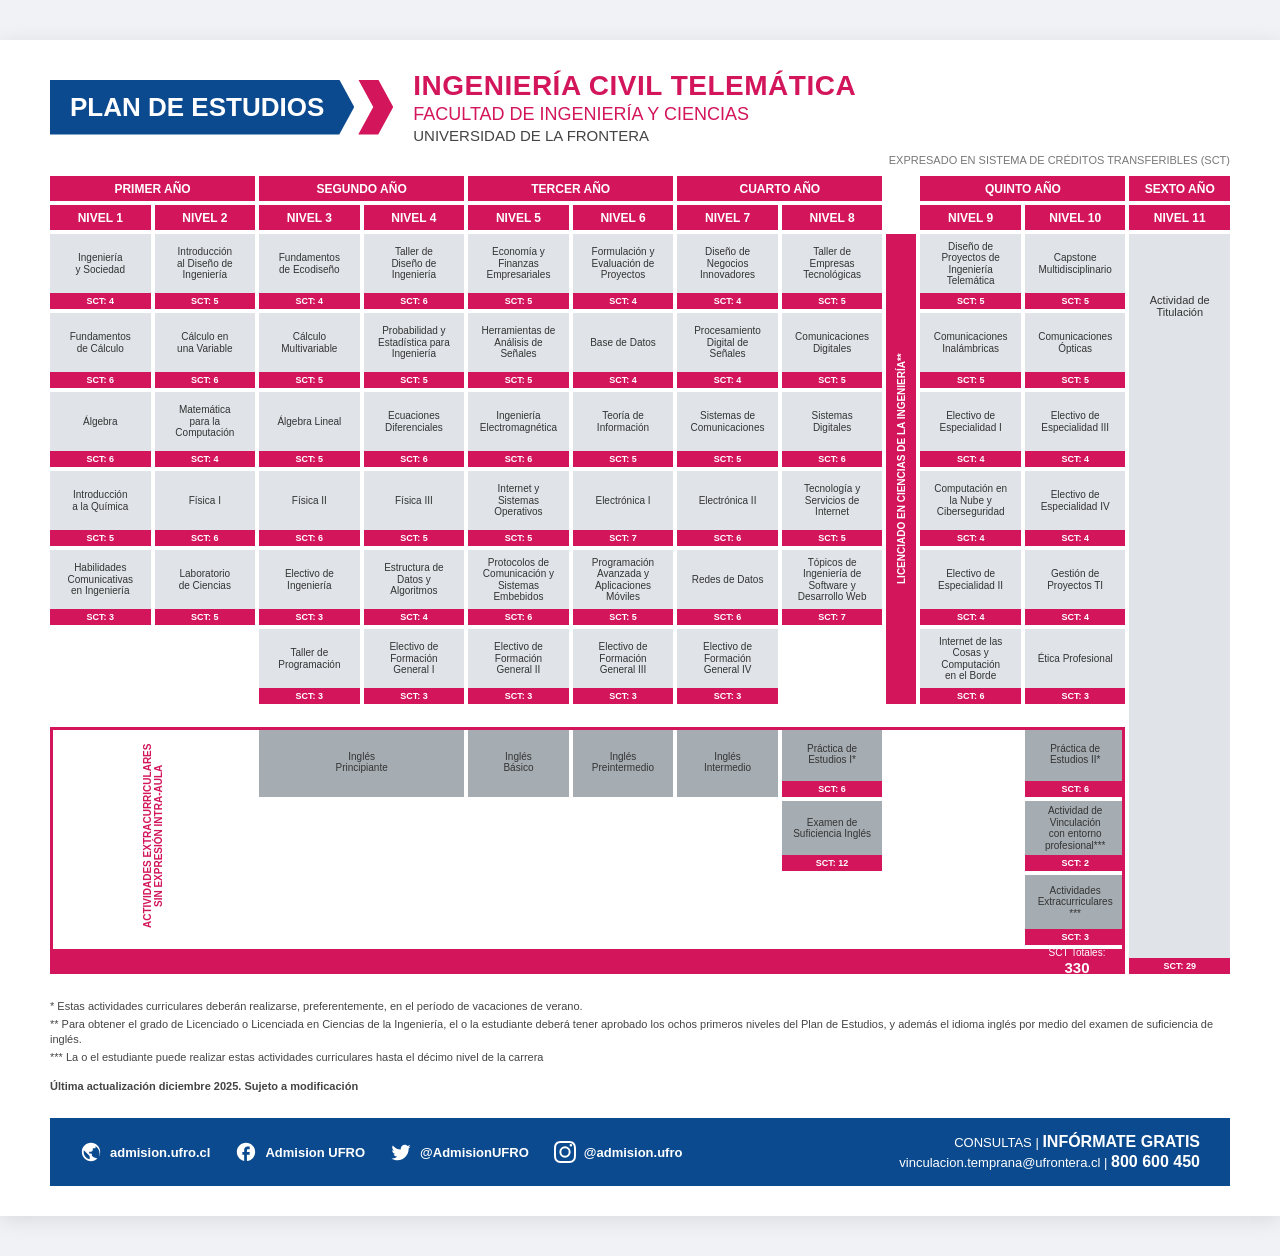
<file: index.html>
<!DOCTYPE html>
<html lang="es">
<head>
    <meta charset="UTF-8">
    <title>Malla Curricular - Ingeniería Civil Telemática</title>
    <link rel="stylesheet" href="css/style.css">
</head>
<body>

    <div class="malla-container">
        <!-- Header Section -->
        <header class="main-header">
            <div class="header-banner-wrap">
                <div class="header-blue-banner">PLAN DE ESTUDIOS</div>
                <div class="header-pink-arrow"></div>
            </div>
            <div class="header-text">
                <h1>INGENIERÍA CIVIL TELEMÁTICA</h1>
                <h2>FACULTAD DE INGENIERÍA Y CIENCIAS</h2>
                <h3>UNIVERSIDAD DE LA FRONTERA</h3>
            </div>
        </header>

        <div class="sct-subtitle">EXPRESADO EN SISTEMA DE CRÉDITOS TRANSFERIBLES (SCT)</div>

        <!-- Curriculum Grid -->
        <div class="curriculum-grid">
            <!-- Year Headers -->
            <div class="year-header" style="grid-column: 1 / 3; grid-row: 1;">PRIMER AÑO</div>
            <div class="year-header" style="grid-column: 3 / 5; grid-row: 1;">SEGUNDO AÑO</div>
            <div class="year-header" style="grid-column: 5 / 7; grid-row: 1;">TERCER AÑO</div>
            <div class="year-header" style="grid-column: 7 / 9; grid-row: 1;">CUARTO AÑO</div>
            <div class="year-header" style="grid-column: 10 / 12; grid-row: 1;">QUINTO AÑO</div>
            <div class="year-header" style="grid-column: 12 / 13; grid-row: 1;">SEXTO AÑO</div>

            <!-- Level Headers -->
            <div class="level-header" style="grid-column: 1; grid-row: 2;">NIVEL 1</div>
            <div class="level-header" style="grid-column: 2; grid-row: 2;">NIVEL 2</div>
            <div class="level-header" style="grid-column: 3; grid-row: 2;">NIVEL 3</div>
            <div class="level-header" style="grid-column: 4; grid-row: 2;">NIVEL 4</div>
            <div class="level-header" style="grid-column: 5; grid-row: 2;">NIVEL 5</div>
            <div class="level-header" style="grid-column: 6; grid-row: 2;">NIVEL 6</div>
            <div class="level-header" style="grid-column: 7; grid-row: 2;">NIVEL 7</div>
            <div class="level-header" style="grid-column: 8; grid-row: 2;">NIVEL 8</div>
            <div class="level-header" style="grid-column: 10; grid-row: 2;">NIVEL 9</div>
            <div class="level-header" style="grid-column: 11; grid-row: 2;">NIVEL 10</div>
            <div class="level-header" style="grid-column: 12; grid-row: 2;">NIVEL 11</div>


            <!-- Licenciado vertical bar -->
            <div class="licenciado-bar" style="grid-column: 9; grid-row: 3 / 9;">
                LICENCIADO EN CIENCIAS DE LA INGENIERÍA**
            </div>

            <!-- Nivel 11: Actividad de Titulación -->
            <div class="titulacion-box" style="grid-column: 12; grid-row: 3 / 14;">
                <div class="titulacion-text">Actividad de<br>Titulación</div>
                <div class="course-sct">SCT: 29</div>
            </div>

            <!-- EXTRACURRICULAR AREA -->

            <!-- Pink Outline for Extracurricular -->
            <div class="extra-outline" style="grid-column: 1 / 12; grid-row: 10 / 14;"></div>

            <!-- Vertical Text -->
            <div class="extra-vertical-text" style="grid-column: 1 / 3; grid-row: 10 / 13;">
                ACTIVIDADES EXTRACURRICULARES<br>SIN EXPRESIÓN INTRA-AULA
            </div>

            <!-- Extracurricular Row 1 (Row 10) -->
            <div class="course-box extra-course" style="grid-column: 3 / 5; grid-row: 10;">
                <div class="course-name">Inglés<br>Principiante</div>
            </div>
            <div class="course-box extra-course" style="grid-column: 5; grid-row: 10;">
                <div class="course-name">Inglés<br>Básico</div>
            </div>
            <div class="course-box extra-course" style="grid-column: 6; grid-row: 10;">
                <div class="course-name">Inglés<br>Preintermedio</div>
            </div>
            <div class="course-box extra-course" style="grid-column: 7; grid-row: 10;">
                <div class="course-name">Inglés<br>Intermedio</div>
            </div>
            <div class="course-box extra-course" style="grid-column: 8; grid-row: 10;">
                <div class="course-name">Práctica de<br>Estudios I*</div>
                <div class="course-sct">SCT: 6</div>
            </div>
            <div class="course-box extra-course" style="grid-column: 11; grid-row: 10;">
                <div class="course-name">Práctica de<br>Estudios II*</div>
                <div class="course-sct">SCT: 6</div>
            </div>

            <!-- Extracurricular Row 2 (Row 11) -->
            <div class="course-box extra-course" style="grid-column: 8; grid-row: 11;">
                <div class="course-name">Examen de<br>Suficiencia Inglés</div>
                <div class="course-sct">SCT: 12</div>
            </div>
            <div class="course-box extra-course" style="grid-column: 11; grid-row: 11;">
                <div class="course-name">Actividad de<br>Vinculación<br>con entorno<br>profesional***</div>
                <div class="course-sct">SCT: 2</div>
            </div>

            <!-- Extracurricular Row 3 (Row 12) -->
            <div class="course-box extra-course" style="grid-column: 11; grid-row: 12;">
                <div class="course-name">Actividades<br>Extracurriculares<br>***</div>
                <div class="course-sct">SCT: 3</div>
            </div>

            <!-- SCT Totales Bar (Row 13) -->
            <div class="sct-totales" style="grid-column: 1 / 12; grid-row: 13;">
                <div class="sct-totales-content">
                    <div>SCT Totales:</div>
                    <div class="sct-number">330</div>
                </div>
            </div>

        </div> <!-- End of Grid -->

        <!-- Footer Notes -->
        <div class="footer-notes">
            <p>* Estas actividades curriculares deberán realizarse, preferentemente, en el período de vacaciones de verano.</p>
            <p>** Para obtener el grado de Licenciado o Licenciada en Ciencias de la Ingeniería, el o la estudiante deberá tener aprobado los ochos primeros niveles del Plan de Estudios, y además el idioma inglés por medio del examen de suficiencia de inglés.</p>
            <p>*** La o el estudiante puede realizar estas actividades curriculares hasta el décimo nivel de la carrera</p>
            <p class="update-note">Última actualización diciembre 2025. Sujeto a modificación</p>
        </div>

        <!-- Social Footer -->
        <footer class="social-footer">
            <div class="social-links">
                <span class="social-item">
                    <svg viewBox="0 0 24 24"><path d="M12 2C6.48 2 2 6.48 2 12s4.48 10 10 10 10-4.48 10-10S17.52 2 12 2zm-1 17.93c-3.95-.49-7-3.85-7-7.93 0-.62.08-1.22.22-1.79l5.44 5.44c.48.48.91 1.25.91 1.93v2.35zm3.79-2.12c-.22-.67-.84-1.14-1.55-1.14h-.24v-2c0-.55-.45-1-1-1h-2v-2h2c1.1 0 2-.9 2-2V8h2c.55 0 1-.45 1-1V5.72c2.56 1.54 4.29 4.35 4.29 7.6 0 2.21-.86 4.23-2.27 5.76z"/></svg>
                    admision.ufro.cl
                </span>
                <span class="social-item">
                    <svg viewBox="0 0 24 24"><path d="M22 12c0-5.52-4.48-10-10-10S2 6.48 2 12c0 4.84 3.44 8.87 8 9.8V15H8v-3h2V9.5C10 7.57 11.57 6 13.5 6H16v3h-2c-.55 0-1 .45-1 1v2h3v3h-3v6.95c5.05-.5 9-4.76 9-9.95z"/></svg>
                    Admision UFRO
                </span>
                <span class="social-item">
                    <svg viewBox="0 0 24 24"><path d="M22.46 6c-.77.35-1.6.58-2.46.69.88-.53 1.56-1.37 1.88-2.38-.83.5-1.75.85-2.72 1.05C18.37 4.5 17.26 4 16 4c-2.35 0-4.27 1.92-4.27 4.29 0 .34.04.67.11.98C8.28 9.09 5.11 7.38 3 4.79c-.37.63-.58 1.37-.58 2.15 0 1.49.75 2.81 1.91 3.56-.71 0-1.37-.2-1.95-.5v.05c0 2.08 1.48 3.82 3.44 4.21a4.22 4.22 0 0 1-1.93.07 4.28 4.28 0 0 0 4 2.98 8.521 8.521 0 0 1-5.33 1.84c-.34 0-.68-.02-1.02-.06C3.44 20.29 5.7 21 8.12 21 16 21 20.33 14.46 20.33 8.79c0-.19 0-.37-.01-.56.84-.6 1.56-1.36 2.14-2.23z"/></svg>
                    @AdmisionUFRO
                </span>
                <span class="social-item">
                    <svg viewBox="0 0 24 24"><path d="M12 2.16c3.2 0 3.58.01 4.85.07 3.25.15 4.77 1.69 4.92 4.92.06 1.27.07 1.65.07 4.85s-.01 3.58-.07 4.85c-.15 3.23-1.66 4.77-4.92 4.92-1.27.06-1.64.07-4.85.07s-3.58-.01-4.85-.07c-3.26-.15-4.77-1.7-4.92-4.92-.06-1.27-.07-1.64-.07-4.85s.01-3.58.07-4.85c.15-3.23 1.66-4.77 4.92-4.92 1.27-.06 1.65-.07 4.85-.07M12 0C8.74 0 8.33.01 7.05.07c-4.27.19-6.78 2.7-6.98 6.98C0 8.33 0 8.74 0 12s.01 3.67.07 4.95c.19 4.28 2.7 6.79 6.98 6.98C8.33 23.99 8.74 24 12 24s3.67-.01 4.95-.07c4.28-.19 6.79-2.7 6.98-6.98.06-1.28.07-1.69.07-4.95s-.01-3.67-.07-4.95c-.19-4.28-2.7-6.79-6.98-6.98C15.67.01 15.26 0 12 0zm0 5.84A6.16 6.16 0 1 0 18.16 12 6.16 6.16 0 0 0 12 5.84zm0 10.16A4 4 0 1 1 16 12a4 4 0 0 1-4 4zm7.85-11.4a1.44 1.44 0 1 1-2.88 0 1.44 1.44 0 0 1 2.88 0z"/></svg>
                    @admision.ufro
                </span>
            </div>
            <div class="contact-info">
                <div class="contact-top">CONSULTAS | <strong>INFÓRMATE GRATIS</strong></div>
                <div class="contact-bottom">vinculacion.temprana@ufrontera.cl | <strong>800 600 450</strong></div>
            </div>
        </footer>
    </div>


    <script src="js/script.js"></script>
</body>
</html>
</file>
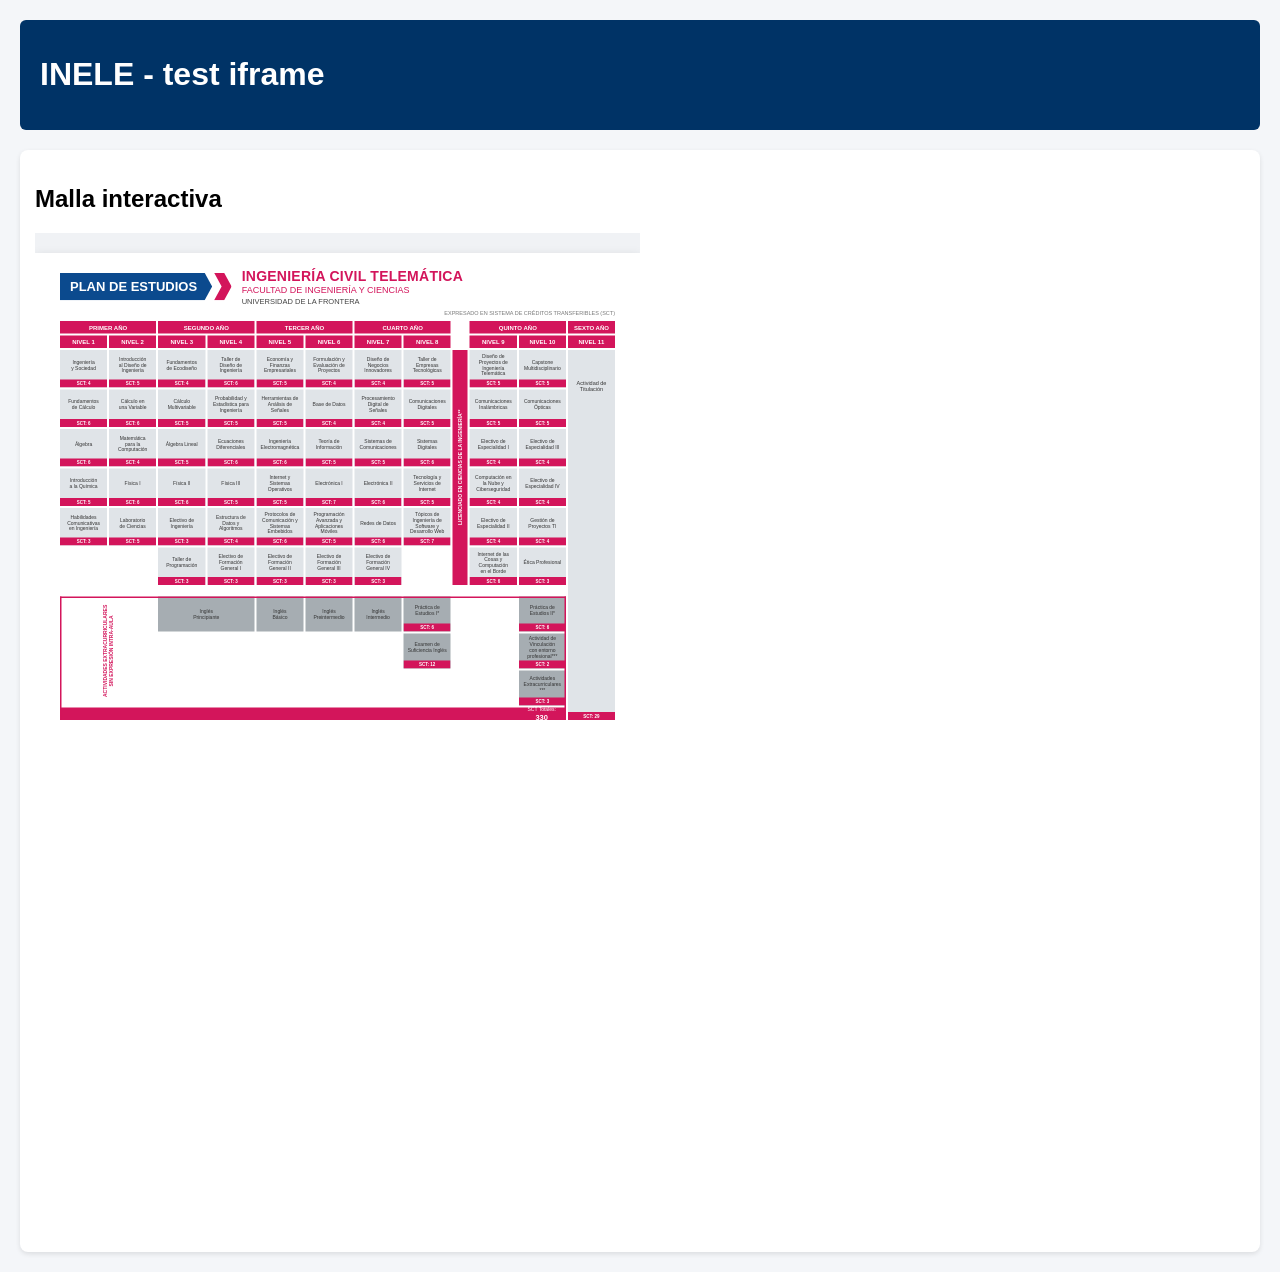
<file: test.html>
<!DOCTYPE html>
<html lang="es">
    <!--
    Básicamente el tamaño del iframe va dentro de style al igual que su escala, mientras que para implementarlo se hace en el body
    con la etiqueta <iframe src="" title=""></iframe>
    -->

<head>
  <meta charset="UTF-8">
  <title>Web test - Prueba</title>
  <style>
    body {
      font-family: Arial, sans-serif;
      background-color: #f4f6f9;
      margin: 0;
      padding: 20px;
    }
    header {
      background-color: #003366; /* Azul universitario */
      color: white;
      padding: 15px 20px;
      border-radius: 6px;
    }
    .contenedor-iframe {
      margin-top: 20px;
      background: white;
      padding: 15px;
      border-radius: 8px;
      box-shadow: 0 2px 5px rgba(0,0,0,0.1);
    }
    iframe {
      width: 100%;
      height: 1000px;
      border: none; /* Elimina el borde feo por defecto */
      /* Escala visual */
      transform: scale(0.5);    /* 0.8 = 80% del tamaño original */
      transform-origin: 0 0;    /* Mantiene la esquina superior izquierda fija */
      }
    }
  </style>
</head>
<body>

  <header>
    <h1>INELE - test iframe</h1>
  </header>

  <main class="contenedor-iframe">
    <h2>Malla interactiva</h2>

    <!-- AQUÍ INSERTAS EL IFRAME CON LA RUTA A TU TO-DO -->
    <iframe src="index.html" title="Malla interactiva"></iframe>



  </main>

</body>
</html>
</file>
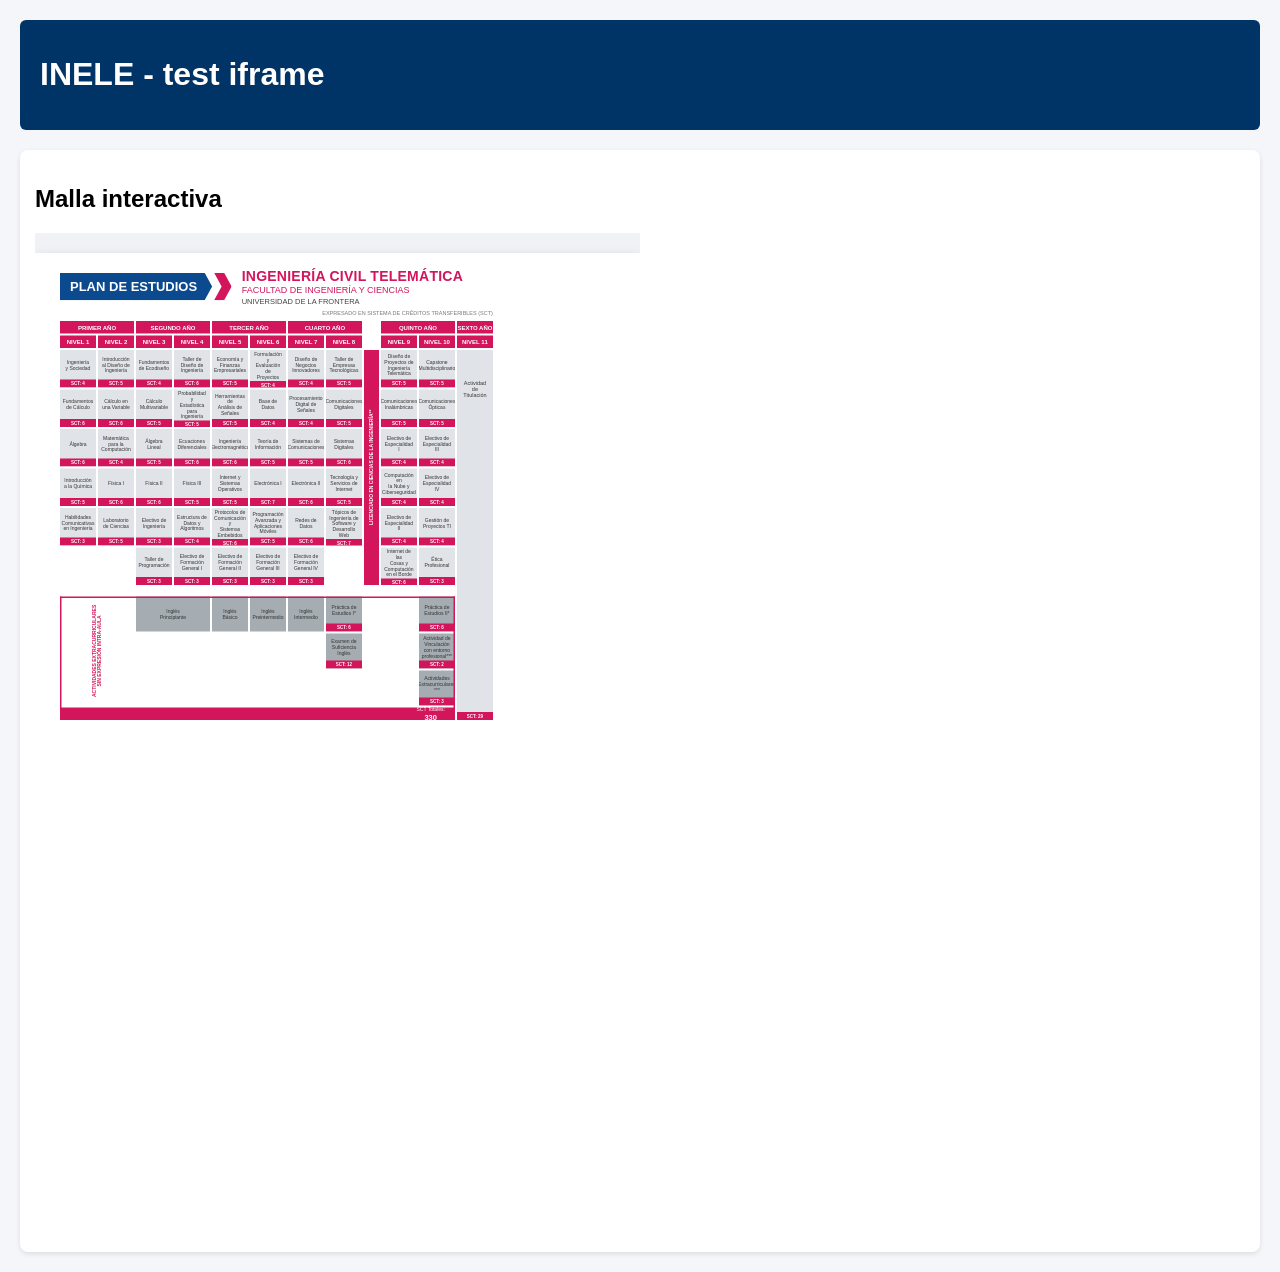
<file: test/iframe_test.html>
<!DOCTYPE html>
<html lang="es">
    <!--
    Básicamente el tamaño del iframe va dentro de style al igual que su escala, mientras que para implementarlo se hace en el body
    con la etiqueta <iframe src="" title=""></iframe>
    -->

<head>
  <meta charset="UTF-8">
  <title>Web test - Prueba</title>
  <style>
    body {
      font-family: Arial, sans-serif;
      background-color: #f4f6f9;
      margin: 0;
      padding: 20px;
    }
    header {
      background-color: #003366; /* Azul universitario */
      color: white;
      padding: 15px 20px;
      border-radius: 6px;
    }
    .contenedor-iframe {
      margin-top: 20px;
      background: white;
      padding: 15px;
      border-radius: 8px;
      box-shadow: 0 2px 5px rgba(0,0,0,0.1);
    }
    iframe {
      width: 100%;
      height: 1000px;
      border: none; /* Elimina el borde feo por defecto */
      /* Escala visual */
      transform: scale(0.5);    /* 0.8 = 80% del tamaño original */
      transform-origin: 0 0;    /* Mantiene la esquina superior izquierda fija */
      }
    }
  </style>
</head>
<body>

  <header>
    <h1>INELE - test iframe</h1>
  </header>

  <main class="contenedor-iframe">
    <h2>Malla interactiva</h2>

    <!-- AQUÍ INSERTAS EL IFRAME CON LA RUTA A TU TO-DO -->
    <iframe src="index_test.html" title="Malla interactiva"></iframe>



  </main>

</body>
</html>
</file>
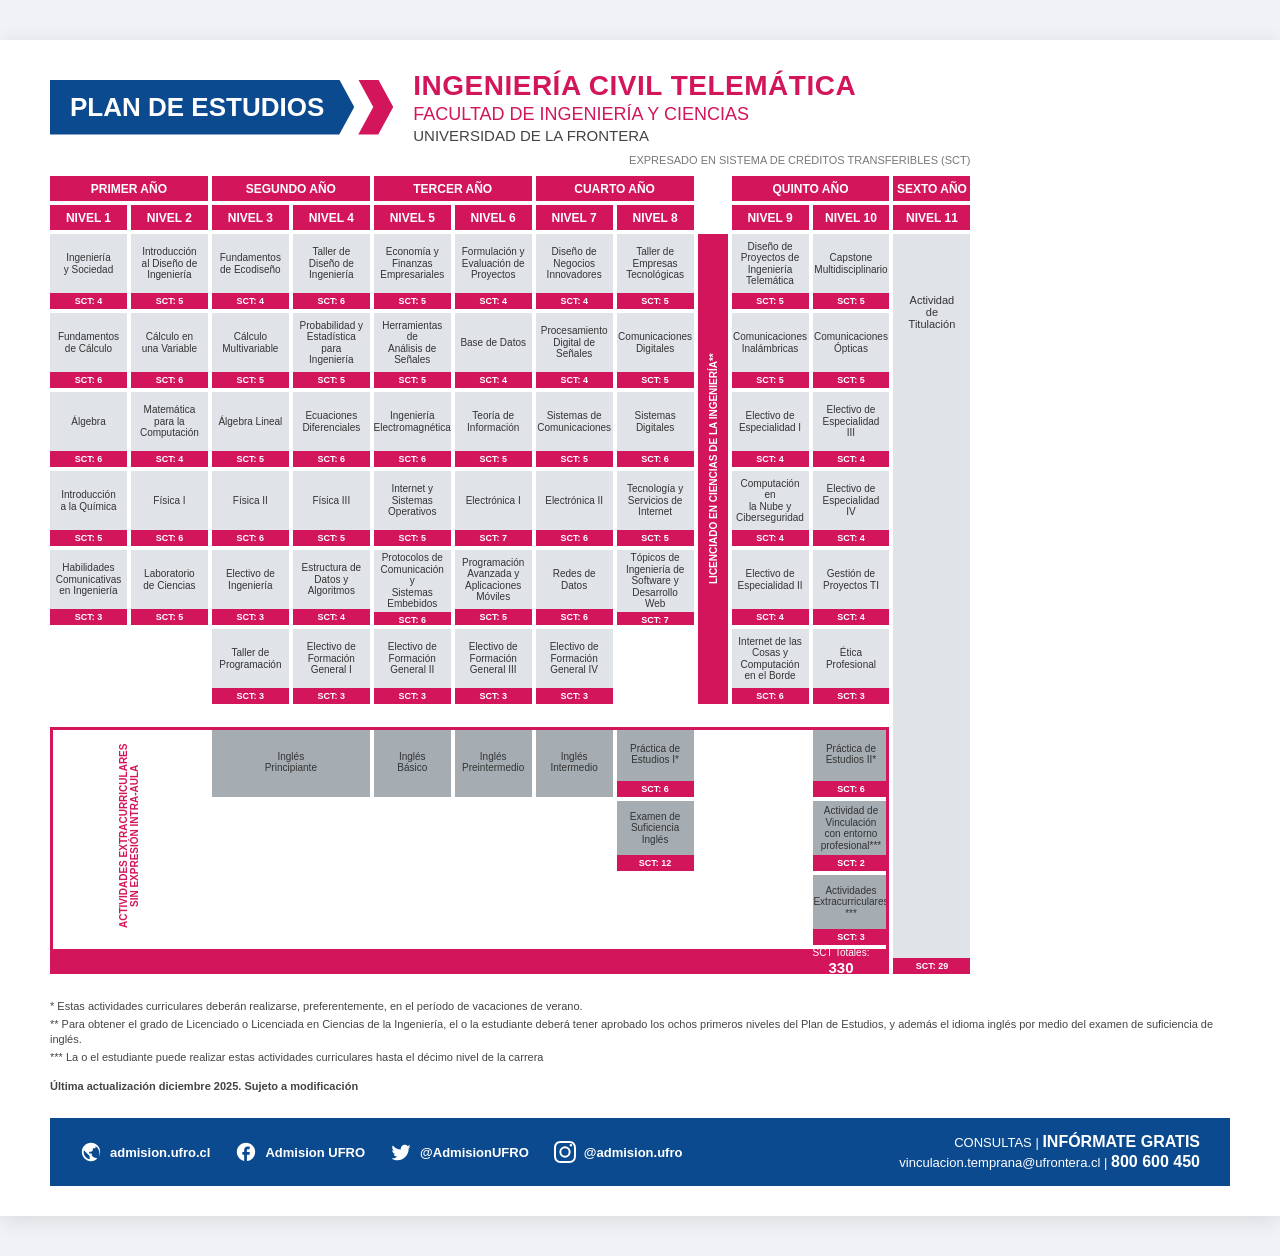
<file: test/index_test.html>
<!DOCTYPE html>
<html lang="es">
<head>
    <meta charset="UTF-8">
    <title>Malla Curricular - Ingeniería Civil Telemática</title>
    <link rel="stylesheet" href="../css/style.css">
</head>
<body>

    <div class="malla-container">
        <!-- Header Section -->
        <header class="main-header">
            <div class="header-banner-wrap">
                <div class="header-blue-banner">PLAN DE ESTUDIOS</div>
                <div class="header-pink-arrow"></div>
            </div>
            <div class="header-text">
                <h1>INGENIERÍA CIVIL TELEMÁTICA</h1>
                <h2>FACULTAD DE INGENIERÍA Y CIENCIAS</h2>
                <h3>UNIVERSIDAD DE LA FRONTERA</h3>
            </div>
        </header>
        <!-- CONTENEDOR DE CONTENIDO SIN TÍTULO DE LA MALLA -->
        <div class="contenedor-sin-titulo">
            <!-- Contenedor de la información acerca de las SCT -->
            <div class="sct-subtitle">EXPRESADO EN SISTEMA DE CRÉDITOS TRANSFERIBLES (SCT)</div>    
            <!-- comentario: pordriamos agregar conexión a alguna página que explique qué son las SCT-->

            <!-- Contenedor de la cuadrícula de ramos -->
            <div class="curriculum-grid">
                <!-- Year Headers -->
                <div class="year-header" style="grid-column: 1 / 3; grid-row: 1;">PRIMER AÑO</div>
                <div class="year-header" style="grid-column: 3 / 5; grid-row: 1;">SEGUNDO AÑO</div>
                <div class="year-header" style="grid-column: 5 / 7; grid-row: 1;">TERCER AÑO</div>
                <div class="year-header" style="grid-column: 7 / 9; grid-row: 1;">CUARTO AÑO</div>
                <div class="year-header" style="grid-column: 10 / 12; grid-row: 1;">QUINTO AÑO</div>
                <div class="year-header" style="grid-column: 12 / 13; grid-row: 1;">SEXTO AÑO</div>
    
                <!-- Level Headers -->
                <div class="level-header" style="grid-column: 1; grid-row: 2;">NIVEL 1</div>
                <div class="level-header" style="grid-column: 2; grid-row: 2;">NIVEL 2</div>
                <div class="level-header" style="grid-column: 3; grid-row: 2;">NIVEL 3</div>
                <div class="level-header" style="grid-column: 4; grid-row: 2;">NIVEL 4</div>
                <div class="level-header" style="grid-column: 5; grid-row: 2;">NIVEL 5</div>
                <div class="level-header" style="grid-column: 6; grid-row: 2;">NIVEL 6</div>
                <div class="level-header" style="grid-column: 7; grid-row: 2;">NIVEL 7</div>
                <div class="level-header" style="grid-column: 8; grid-row: 2;">NIVEL 8</div>
                <div class="level-header" style="grid-column: 10; grid-row: 2;">NIVEL 9</div>
                <div class="level-header" style="grid-column: 11; grid-row: 2;">NIVEL 10</div>
                <div class="level-header" style="grid-column: 12; grid-row: 2;">NIVEL 11</div>
    
    
                <!-- Licenciado vertical bar -->
                <div class="licenciado-bar" style="grid-column  : 9; grid-row: 3 / 9;">
                    LICENCIADO EN CIENCIAS DE LA INGENIERÍA**
                </div>
    
                <!-- Nivel 11: Actividad de Titulación -->
                <div class="titulacion-box" style="grid-column: 12; grid-row: 3 / 14;">
                    <div class="titulacion-text">Actividad de<br>Titulación</div>
                    <div class="course-sct">SCT: 29</div>
                </div>
    
                <!-- EXTRACURRICULAR AREA -->
    
                <!-- Pink Outline for Extracurricular -->
                <div class="extra-outline" style="grid-column: 1 / 12; grid-row: 10 / 14;"></div>
    
                <!-- Vertical Text -->
                <div class="extra-vertical-text" style="grid-column: 1 / 3; grid-row: 10 / 13;">
                    ACTIVIDADES EXTRACURRICULARES<br>SIN EXPRESIÓN INTRA-AULA
                </div>
    
                <!-- Extracurricular Row 1 (Row 10) -->
                <div class="course-box extra-course" style="grid-column: 3 / 5; grid-row: 10;">
                    <div class="course-name">Inglés<br>Principiante</div>
                </div>
                <div class="course-box extra-course" style="grid-column: 5; grid-row: 10;">
                    <div class="course-name">Inglés<br>Básico</div>
                </div>
                <div class="course-box extra-course" style="grid-column: 6; grid-row: 10;">
                    <div class="course-name">Inglés<br>Preintermedio</div>
                </div>
                <div class="course-box extra-course" style="grid-column: 7; grid-row: 10;">
                    <div class="course-name">Inglés<br>Intermedio</div>
                </div>
                <div class="course-box extra-course" style="grid-column: 8; grid-row: 10;">
                    <div class="course-name">Práctica de<br>Estudios I*</div>
                    <div class="course-sct">SCT: 6</div>
                </div>
                <div class="course-box extra-course" style="grid-column: 11; grid-row: 10;">
                    <div class="course-name">Práctica de<br>Estudios II*</div>
                    <div class="course-sct">SCT: 6</div>
                </div>
    
                <!-- Extracurricular Row 2 (Row 11) -->
                <div class="course-box extra-course" style="grid-column: 8; grid-row: 11;">
                    <div class="course-name">Examen de<br>Suficiencia Inglés</div>
                    <div class="course-sct">SCT: 12</div>
                </div>
                <div class="course-box extra-course" style="grid-column: 11; grid-row: 11;">
                    <div class="course-name">Actividad de<br>Vinculación<br>con entorno<br>profesional***</div>
                    <div class="course-sct">SCT: 2</div>
                </div>
    
                <!-- Extracurricular Row 3 (Row 12) -->
                <div class="course-box extra-course" style="grid-column: 11; grid-row: 12;">
                    <div class="course-name">Actividades<br>Extracurriculares<br>***</div>
                    <div class="course-sct">SCT: 3</div>
                </div>
    
                <!-- SCT Totales Bar (Row 13) -->
                <div class="sct-totales" style="grid-column: 1 / 12; grid-row: 13;">
                    <div class="sct-totales-content">
                        <div>SCT Totales:</div>
                        <div class="sct-number">330</div>
                    </div>
                </div>
    
            </div> <!-- End of Grid -->
        </div>

        <!-- Footer Notes -->
        <div class="footer-notes">
            <p>* Estas actividades curriculares deberán realizarse, preferentemente, en el período de vacaciones de verano.</p>
            <p>** Para obtener el grado de Licenciado o Licenciada en Ciencias de la Ingeniería, el o la estudiante deberá tener aprobado los ochos primeros niveles del Plan de Estudios, y además el idioma inglés por medio del examen de suficiencia de inglés.</p>
            <p>*** La o el estudiante puede realizar estas actividades curriculares hasta el décimo nivel de la carrera</p>
            <p class="update-note">Última actualización diciembre 2025. Sujeto a modificación</p>
        </div>

        <!-- Social Footer -->
        <footer class="social-footer">
            <div class="social-links">
                <span class="social-item">
                    <svg viewBox="0 0 24 24"><path d="M12 2C6.48 2 2 6.48 2 12s4.48 10 10 10 10-4.48 10-10S17.52 2 12 2zm-1 17.93c-3.95-.49-7-3.85-7-7.93 0-.62.08-1.22.22-1.79l5.44 5.44c.48.48.91 1.25.91 1.93v2.35zm3.79-2.12c-.22-.67-.84-1.14-1.55-1.14h-.24v-2c0-.55-.45-1-1-1h-2v-2h2c1.1 0 2-.9 2-2V8h2c.55 0 1-.45 1-1V5.72c2.56 1.54 4.29 4.35 4.29 7.6 0 2.21-.86 4.23-2.27 5.76z"/></svg>
                    admision.ufro.cl
                </span>
                <span class="social-item">
                    <svg viewBox="0 0 24 24"><path d="M22 12c0-5.52-4.48-10-10-10S2 6.48 2 12c0 4.84 3.44 8.87 8 9.8V15H8v-3h2V9.5C10 7.57 11.57 6 13.5 6H16v3h-2c-.55 0-1 .45-1 1v2h3v3h-3v6.95c5.05-.5 9-4.76 9-9.95z"/></svg>
                    Admision UFRO
                </span>
                <span class="social-item">
                    <svg viewBox="0 0 24 24"><path d="M22.46 6c-.77.35-1.6.58-2.46.69.88-.53 1.56-1.37 1.88-2.38-.83.5-1.75.85-2.72 1.05C18.37 4.5 17.26 4 16 4c-2.35 0-4.27 1.92-4.27 4.29 0 .34.04.67.11.98C8.28 9.09 5.11 7.38 3 4.79c-.37.63-.58 1.37-.58 2.15 0 1.49.75 2.81 1.91 3.56-.71 0-1.37-.2-1.95-.5v.05c0 2.08 1.48 3.82 3.44 4.21a4.22 4.22 0 0 1-1.93.07 4.28 4.28 0 0 0 4 2.98 8.521 8.521 0 0 1-5.33 1.84c-.34 0-.68-.02-1.02-.06C3.44 20.29 5.7 21 8.12 21 16 21 20.33 14.46 20.33 8.79c0-.19 0-.37-.01-.56.84-.6 1.56-1.36 2.14-2.23z"/></svg>
                    @AdmisionUFRO
                </span>
                <span class="social-item">
                    <svg viewBox="0 0 24 24"><path d="M12 2.16c3.2 0 3.58.01 4.85.07 3.25.15 4.77 1.69 4.92 4.92.06 1.27.07 1.65.07 4.85s-.01 3.58-.07 4.85c-.15 3.23-1.66 4.77-4.92 4.92-1.27.06-1.64.07-4.85.07s-3.58-.01-4.85-.07c-3.26-.15-4.77-1.7-4.92-4.92-.06-1.27-.07-1.64-.07-4.85s.01-3.58.07-4.85c.15-3.23 1.66-4.77 4.92-4.92 1.27-.06 1.65-.07 4.85-.07M12 0C8.74 0 8.33.01 7.05.07c-4.27.19-6.78 2.7-6.98 6.98C0 8.33 0 8.74 0 12s.01 3.67.07 4.95c.19 4.28 2.7 6.79 6.98 6.98C8.33 23.99 8.74 24 12 24s3.67-.01 4.95-.07c4.28-.19 6.79-2.7 6.98-6.98.06-1.28.07-1.69.07-4.95s-.01-3.67-.07-4.95c-.19-4.28-2.7-6.79-6.98-6.98C15.67.01 15.26 0 12 0zm0 5.84A6.16 6.16 0 1 0 18.16 12 6.16 6.16 0 0 0 12 5.84zm0 10.16A4 4 0 1 1 16 12a4 4 0 0 1-4 4zm7.85-11.4a1.44 1.44 0 1 1-2.88 0 1.44 1.44 0 0 1 2.88 0z"/></svg>
                    @admision.ufro
                </span>
            </div>
            <div class="contact-info">
                <div class="contact-top">CONSULTAS | <strong>INFÓRMATE GRATIS</strong></div>
                <div class="contact-bottom">vinculacion.temprana@ufrontera.cl | <strong>800 600 450</strong></div>
            </div>
        </footer>
    </div>

    <!-- Panel Lateral para Descripciones -->
    <div class="info-panel" id="infoPanel">
        <span class="close-btn" id="closePanel">&times;</span>
        <h2 id="panelTitle">Nombre del Ramo</h2>
        <div class="panel-badges">
            <div class="sct-badge" id="panelSct">SCT: 0</div>
            <!-- Contenedor donde Javascript inyectará las etiquetas de pre-requisitos -->
            <div id="panelPrereqsContainer" style="display: contents;"></div>
        </div>
        <p id="panelDesc">Descripción del ramo...</p>
    </div>

    <script src="leader-line.min.js"></script>
    <script src="script_test.js"></script>
    </body>
</html>
</file>
<file: css/style.css>
:root {
    --ufro-blue: #0b4a8e;
    --ufro-pink: #D3155B;
    --extra-grey: #A6ADB2;
    --text-dark: #333;
    --font-main: Arial, Helvetica, sans-serif;

    /*  Colores para bloques de ramos :p   */
    --course-grey: #E0E4E8;
    --course-rama-electronica: #D5E8D4;
    --course-rama-software: #E1D5E7;
    --course-rama-teleco: #DAE8FC;
    --course-rama-lific: #fffecc;



}

body {
    margin: 0;
    padding: 0;
    background-color: #f0f2f5;
    font-family: var(--font-main);
}

.malla-container {
    max-width: 100%;
    margin: 40px auto;
    background-color: white;
    padding: 30px 50px;
    box-shadow: 0 4px 20px rgba(0,0,0,0.1);
}
/* Contenedor de la malla sin incluir el título */
.contenedor-sin-titulo {
    max-width: 78%;
}
/* Header Section */
.main-header {
    display: flex;
    align-items: center;
    margin-bottom: 10px;
}

.header-banner-wrap {
    display: flex;
    align-items: stretch;
    margin-right: 20px;
}

.header-blue-banner {
    background-color: var(--ufro-blue);
    color: white;
    font-size: 26px;
    font-weight: bold;
    padding: 12px 30px 12px 20px;
    display: flex;
    align-items: center;
    clip-path: polygon(0 0, calc(100% - 15px) 0, 100% 50%, calc(100% - 15px) 100%, 0 100%);
}

.header-pink-arrow {
    background-color: var(--ufro-pink);
    width: 35px;
    clip-path: polygon(0 0, calc(100% - 15px) 0, 100% 50%, calc(100% - 15px) 100%, 0 100%, 15px 50%);
    margin-left: 4px; /* Creates the white chevron gap perfectly */
}

.header-text {
    display: flex;
    flex-direction: column;
    justify-content: center;
}

.header-text h1 {
    font-size: 28px;
    margin: 0;
    color: var(--ufro-pink);
    letter-spacing: 0.5px;
}

.header-text h2 {
    font-size: 18px;
    margin: 2px 0;
    color: var(--ufro-pink);
    font-weight: normal;
}

.header-text h3 {
    font-size: 15px;
    margin: 0;
    color: #444;
    font-weight: normal;
}

.sct-subtitle {
    text-align: right;
    font-size: 11px;
    color: #777;
    margin-bottom: 10px;
}

/* Curriculum Grid */
.curriculum-grid {
    display: grid;
    /* 8 main cols, 1 spacer (30px), 2 main cols, 1 main col */
    grid-template-columns: repeat(8, 1fr) 30px repeat(2, 1fr) 1fr;
    /* 13 Rows as analyzed */
    grid-template-rows: 25px 25px repeat(6, 75px) 15px repeat(3, 70px) 25px;
    gap: 4px;
}

.year-header, .level-header {
    background-color: var(--ufro-pink);
    color: white;
    display: flex;
    align-items: center;
    justify-content: center;
    font-size: 12px;
    font-weight: bold;
}

.course-box {
    display: flex;
    flex-direction: column;
    background-color: var(--course-grey);
    text-align: center;
    font-size: 10px;
    overflow: hidden;
}

/* Transición suave para todos los ramos */
.course-box {
  transition: transform 0.2s ease-in-out;
  cursor: pointer; /* Cambia el cursor a manito para indicar interacción */
}

/* Clase que se aplicará temporalmente al hacer clic */
.course-box.mouseover-effect {
  transform: scale(1.05); /* Crece un 5% */
  box-shadow: 0 4px 12px rgba(0,0,0,0.2); /* Opcional: una leve sombra para darle realce */
}

@keyframes smoothBlurIn {
  0% {
    opacity: 0.7;
    filter: blur(4px);
    transform: scale(0.95);
  }
  100% {
    opacity: 1;
    filter: blur(0px);
    transform: scale(1);
  }
}

/*  Clase con animación    */
.course-box.click-effect {
  /* Mantiene su posición original en el CSS Grid */
  animation: smoothBlurIn 2s cubic-bezier(0.25, 1, 0.5, 1) forwards;
  will-change: filter, opacity, transform;
}

.rama-software {
    background-color: var(--course-rama-software) !important;
}

.rama-teleco {
    background-color: var(--course-rama-teleco) !important;
}

.rama-electronica {
    background-color: var(--course-rama-electronica) !important;
}

.rama-lific {
    background-color: var(--course-rama-lific) !important;
}

.course-box.extra-course {
    background-color: var(--extra-grey);
}

.course-name {
    flex: 1;
    display: flex;
    align-items: center;
    justify-content: center;
    padding: 2px 5px;
    color: var(--text-dark);
    line-height: 1.15;
}

.course-sct {
    background-color: var(--ufro-pink);
    color: white;
    font-size: 9px;
    text-align: center;
    padding: 3px 0;
    font-weight: bold;
}

.extra-outline {
  pointer-events: none; /* Inmuniza la capa decorativa ante eventos de mouse */
}

.licenciado-bar {
    background-color: var(--ufro-pink);
    color: white;
    display: flex;
    align-items: center;
    justify-content: center;
    font-size: 10px;
    font-weight: bold;
    writing-mode: vertical-rl;
    transform: rotate(180deg);
}

/* 1. Estado base de la barra */
.licenciado-bar {
  /* En lugar de rotate, usamos esta propiedad para que el texto sea vertical */
  writing-mode: vertical-lr;
  transform: rotate(180deg); /* Opcional: invierte la dirección de lectura si lo prefieres */

  display: flex;
  align-items: center;
  justify-content: center;
  text-align: center;

  /* Transición fluida */
  transition: transform 0.2s ease, box-shadow 0.2s ease;
  cursor: pointer;
}

/* 2. Efecto de agrandado */
.licenciado-bar.mouseover-effect {
  /* Si usaste el rotate(180deg) arriba, mantenlo aquí junto al scale */
  transform: rotate(180deg) scale(1.0125);

  box-shadow: 0 4px 12px rgba(0, 0, 0, 0.2);
  z-index: 10; /* Eleva la barra para que no quede detrás de los ramos vecinos */
}

.titulacion-box {
    background-color: var(--course-grey);
    display: flex;
    flex-direction: column;
    justify-content: space-between;
}

/* Transición suave para todos los ramos */
.titulacion-box {
  transition: transform 0.2s ease-in-out;
  cursor: pointer; /* Cambia el cursor a manito para indicar interacción */
}

/* Clase que se aplicará temporalmente al hacer clic */
.titulacion-box.mouseover-effect {
  transform: scale(1.0125); /* Crece un 5% */
  box-shadow: 0 4px 12px rgba(0,0,0,0.2); /* Opcional: una leve sombra para darle realce */
}


.titulacion-text {
    text-align: center;
    font-size: 11px;
    color: var(--text-dark);
    margin-top: 60px;
    padding: 0 10px;
}

/* Extracurricular Section Styling */
.extra-outline {
    border: 3px solid var(--ufro-pink);
    border-bottom: none;
    z-index: 150; /* Aumentado para que flote sobre los course-boxes */
}

.extra-vertical-text {
    color: var(--ufro-pink);
    font-weight: bold;
    font-size: 10px;
    display: flex;
    align-items: center;
    justify-content: center;
    writing-mode: vertical-rl;
    transform: rotate(180deg);
    text-align: center;
}

.sct-totales {
    background-color: var(--ufro-pink);
    color: white;
    display: flex;
    justify-content: flex-end;
    align-items: center;
    padding-right: 20px;
    z-index: 1;
}

.sct-totales-content {
    text-align: center;
    font-size: 10px;
    line-height: 1.2;
}

.sct-totales-content .sct-number {
    font-size: 15px;
    font-weight: bold;
}

/* Footer Notes */
.footer-notes {
    margin-top: 25px;
    font-size: 11px;
    color: #444;
    line-height: 1.3;
}

.footer-notes p {
    margin: 4px 0;
}

.update-note {
    font-weight: bold;
    margin-top: 15px !important;
}

/* Social Footer */
.social-footer {
    background-color: var(--ufro-blue);
    color: white;
    padding: 15px 30px;
    display: flex;
    justify-content: space-between;
    align-items: center;
    margin-top: 25px;
}

.social-links {
    display: flex;
    gap: 25px;
    font-size: 13px;
    font-weight: bold;
}

.social-item {
    display: flex;
    align-items: center;
    gap: 8px;
}

.social-item svg {
    width: 22px;
    height: 22px;
    fill: white;
}

.contact-info {
    text-align: right;
    font-size: 13px;
}

.contact-top {
    margin-bottom: 2px;
}

.contact-info strong {
    font-size: 16px;
}

/* LeaderLine Z-Index Fix para que las líneas estén siempre por encima de la malla */
.leader-line {
    z-index: 9999 !important;
}

        /* Las líneas quedan en una capa intermedia */
        .leader-line, .leader-line * {
            z-index: 50 !important;
            pointer-events: none !important;
        }

        /* Estilo elegante para resaltar pre-requisitos */
        .course-box {
            position: relative; /* Necesario para que funcione z-index */
            z-index: 100; /* Por defecto sobre las líneas */
            transition: all 0.4s ease !important; /* Suavidad en la animación */
        }

        .course-box.dimmed {
            z-index: 10; /* Los desenfocados se van al fondo (por debajo de las líneas) */
            opacity: 0.25 !important;
            filter: grayscale(90%) blur(1px) !important;
            transform: scale(0.95) !important;
        }

        /* Panel Lateral de Descripción */
        .info-panel {
            position: fixed;
            top: 0;
            right: -100%; /* Oculto por defecto */
            width: 22.5%;
            height: 100vh;
            background-color: white;
            box-shadow: -4px 0 15px rgba(0,0,0,0.15);
            z-index: 100000; /* Sobre todo */
            transition: right 0.4s cubic-bezier(0.25, 1, 0.5, 1);
            padding: 40px 30px;
            box-sizing: border-box;
            display: flex;
            flex-direction: column;
            font-family: 'Segoe UI', Tahoma, Geneva, Verdana, sans-serif;
        }
        .info-panel.open {
            right: 0;
        }
        .info-panel h2 {
            margin-top: 0;
            color: #333;
            font-size: 22px;
            line-height: 1.3;
        }
        .panel-badges {
            display: flex;
            flex-wrap: wrap;
            gap: 8px;
            margin-bottom: 20px;
        }
        .info-panel .sct-badge {
            background-color: #e91e63;
            color: white;
            padding: 6px 14px;
            border-radius: 20px;
            font-size: 13px;
            font-weight: bold;
        }
        .info-panel .prereq-badge {
            background-color: #607d8b;
            color: white;
            padding: 6px 14px;
            border-radius: 20px;
            font-size: 13px;
            font-weight: bold;
        }
        .info-panel p {
            color: #555;
            line-height: 1.6;
            font-size: 15px;
        }
        .close-btn {
            position: absolute;
            top: 15px;
            right: 20px;
            cursor: pointer;
            font-size: 28px;
            color: #aaa;
            transition: color 0.2s;
        }
        .close-btn:hover { color: #333; }
</file>
